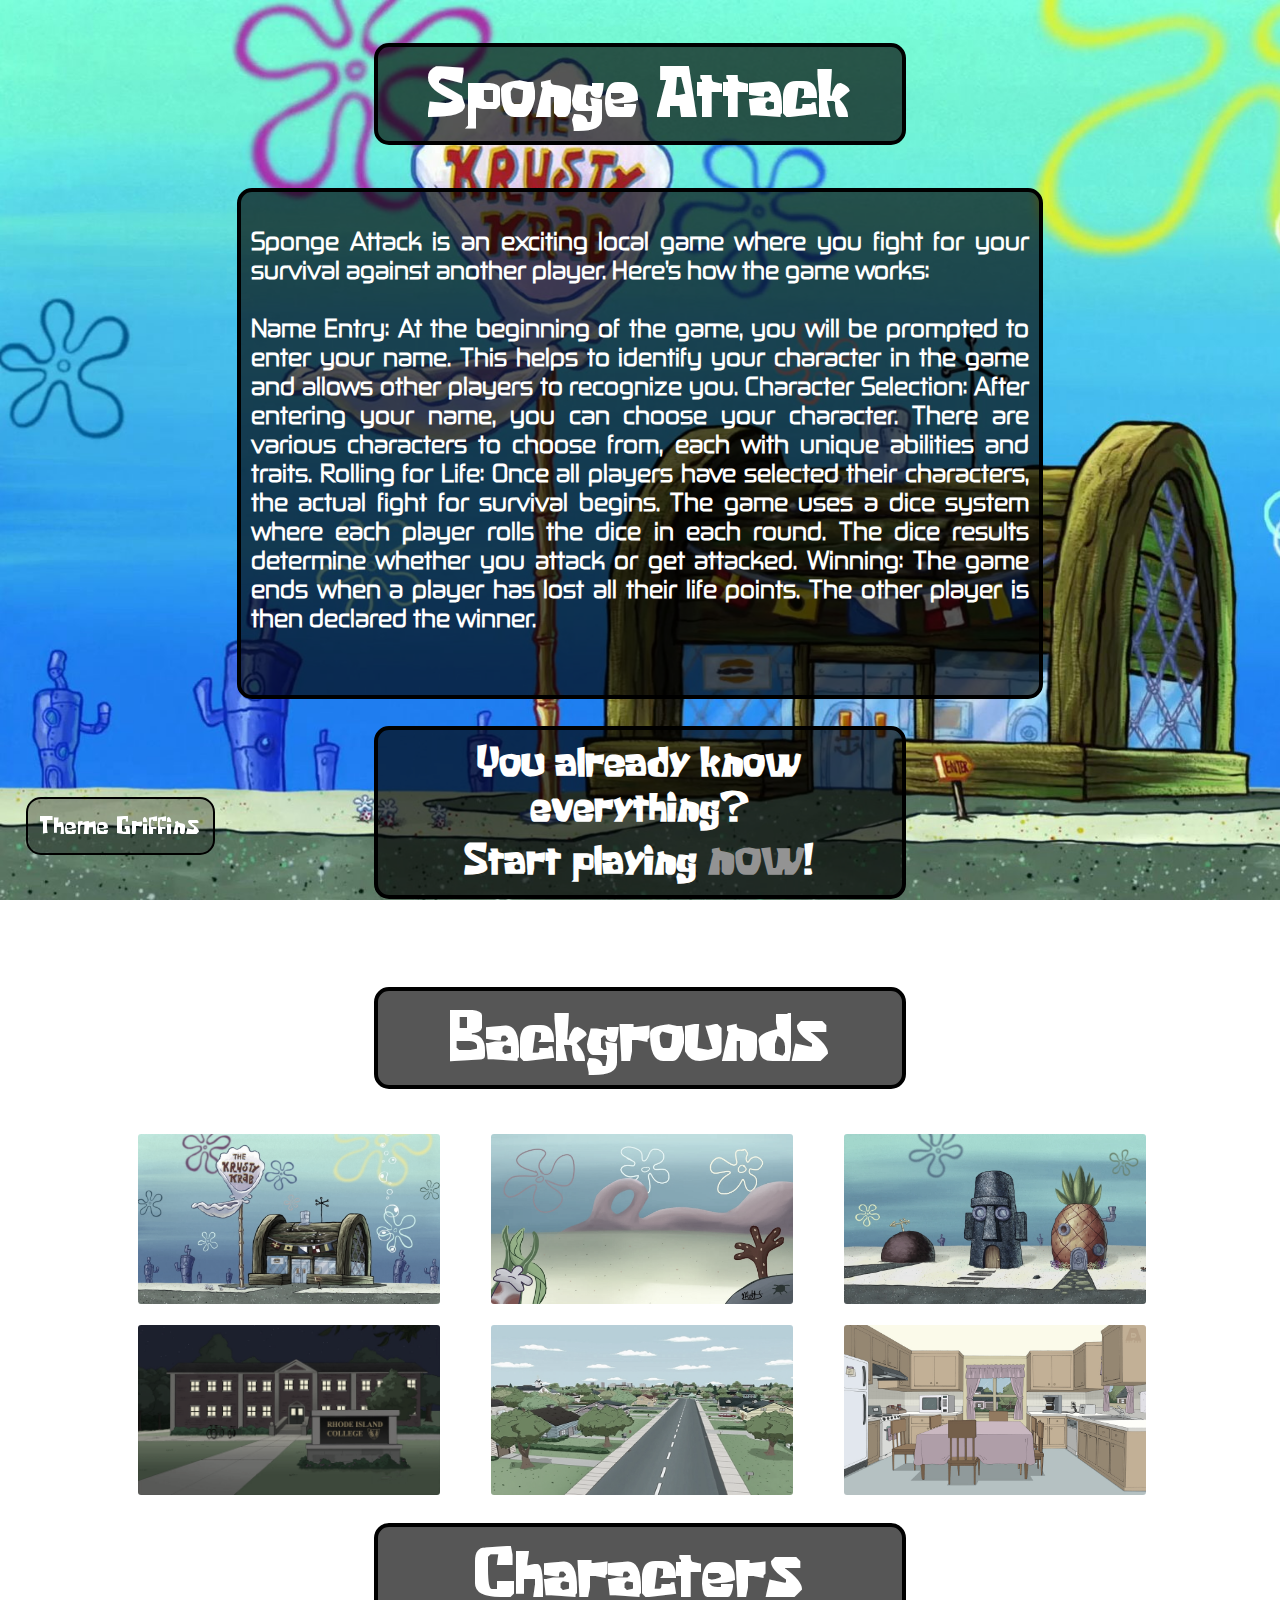
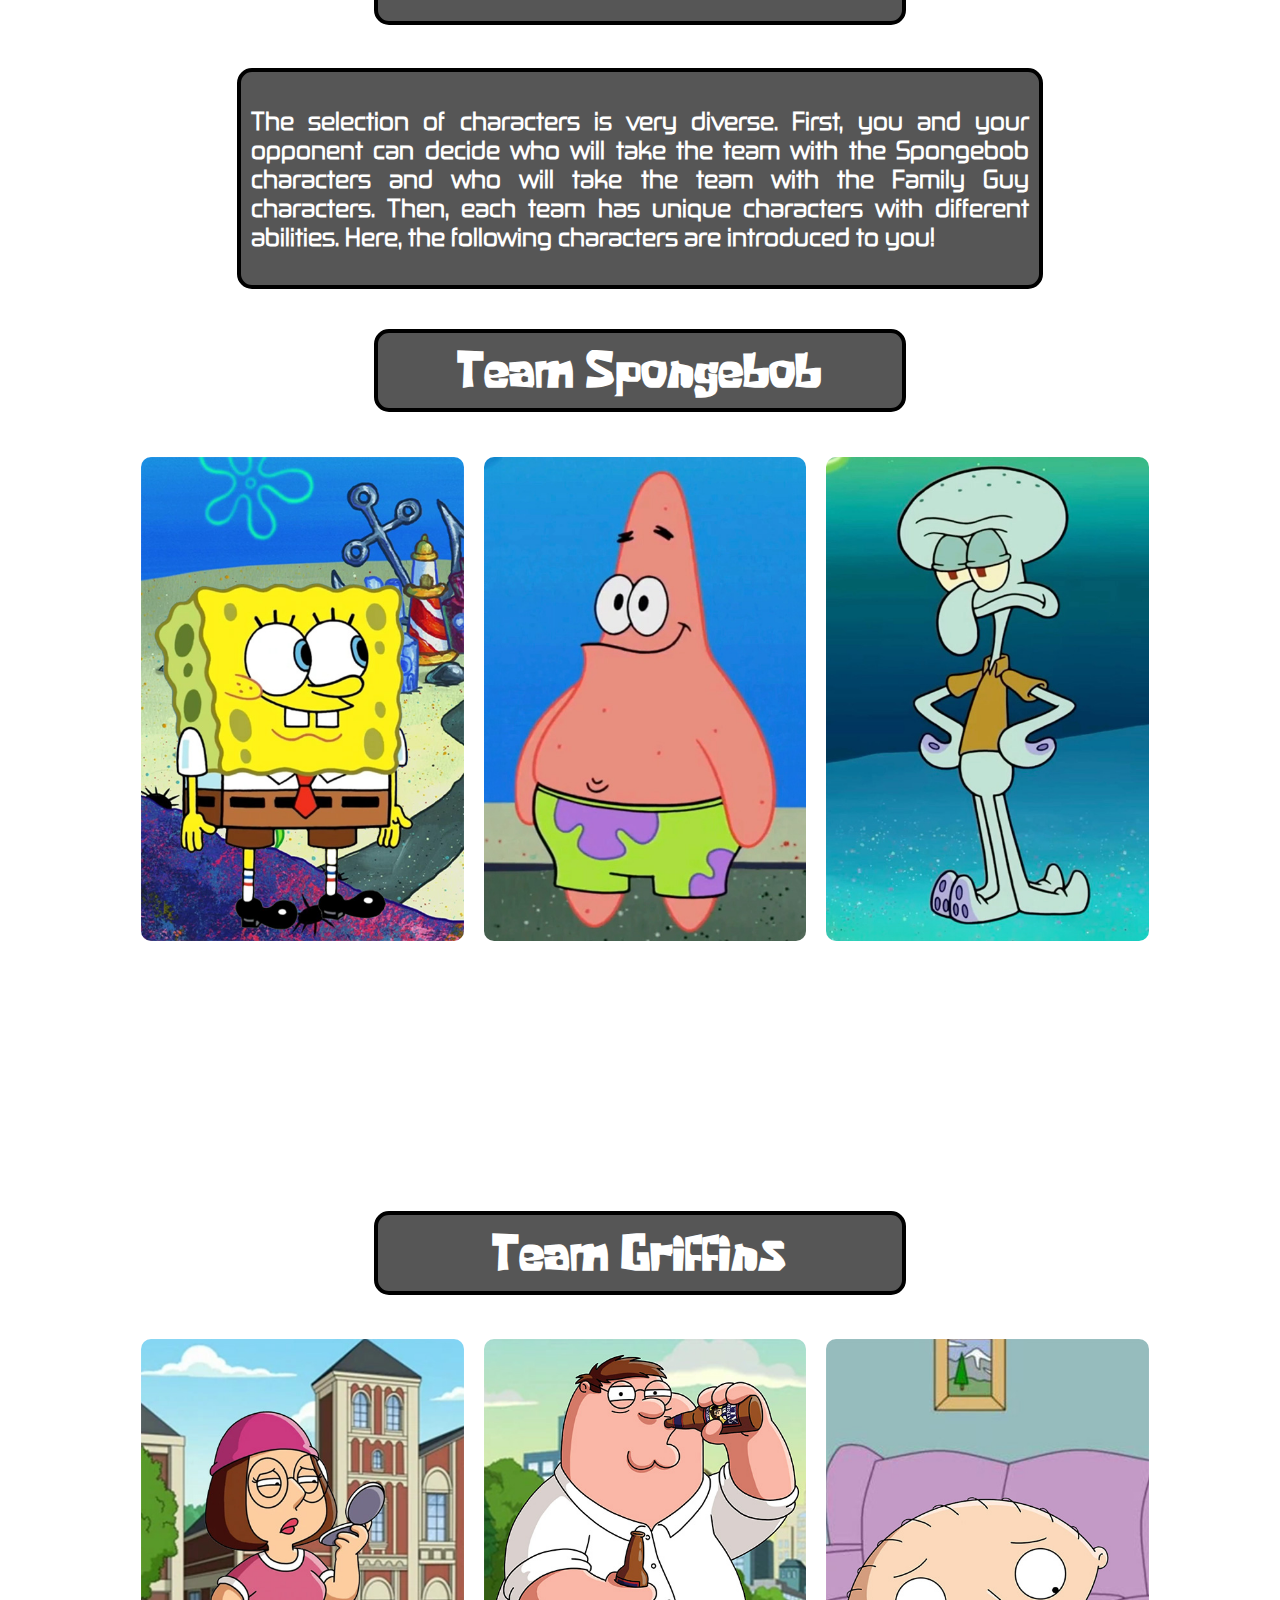
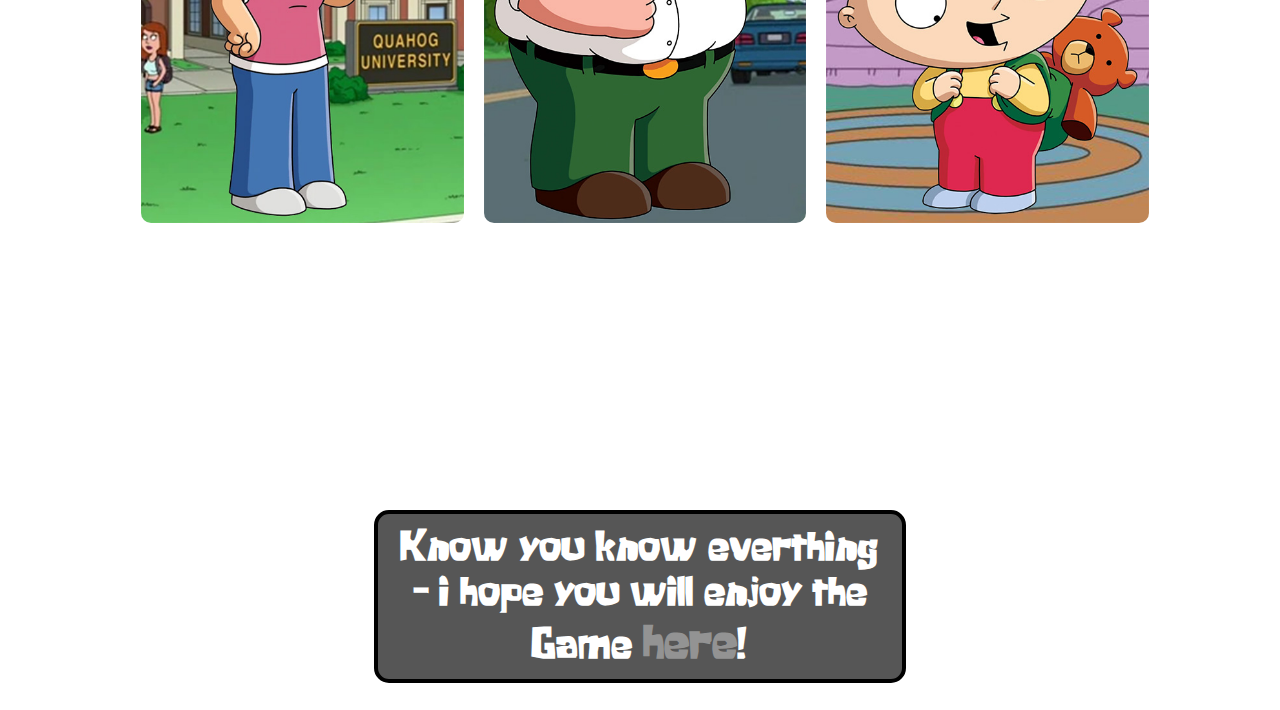
<file: index.html>
<!DOCTYPE html>
<html lang="en">

<head>
    <meta charset="UTF-8">
    <meta name="viewport" content="width=device-width, initial-scale=1.0">
    <link rel="stylesheet" href="./style/home.css">
    <script src="./script/scriptINDEX.js" defer></script>
    <title>Sponge Attack</title>
</head>

<body>
    <h1 id="headline">Sponge Attack</h1>

    <div class="text">
        <p>Sponge Attack is an exciting local game where you fight for your survival against another player. Here’s how
            the game works:<br>
            <br>

            Name Entry: At the beginning of the game, you will be prompted to enter your name. This helps to identify
            your character in the game and allows other players to recognize you.

            Character Selection: After entering your name, you can choose your character. There are various characters
            to choose from, each with unique abilities and traits.

            Rolling for Life: Once all players have selected their characters, the actual fight for survival begins. The
            game uses a dice system where each player rolls the dice in each round. The dice results determine whether
            you attack or get attacked.

            Winning: The game ends when a player has lost all their life points. The other player is then declared the
            winner.<br> <br>
        </p>
    </div>

    <h1 id="startGameOne" class="startGame">You already know everything? <br>Start playing <a
            href="./pages/game.html">now</a>!</h1>
    <br>
    <h1 id="BackgroundTutorial" class="changeFont">Backgrounds</h1>

    <div id="backgrounds">
        <img src="./images/Background/Images/Background1.jpg" alt="" id="background1" class="backgroundImage">
        <img src="./images/Background/Images/Background2.jpg" alt="" id="background2" class="backgroundImage">
        <img src="./images/Background/Images/Background3.jpg" alt="" id="background3" class="backgroundImage">
        <img src="./images/Background/Images/BackgroundFive.jpg" alt="" id="background4" class="backgroundImage">
        <img src="./images/Background/Images/BackgroundFour.jpg" alt="" id="background5" class="backgroundImage">
        <img src="./images/Background/Images/BackgroundSix.jpg" alt="" id="background6" class="backgroundImage">
    </div>

    <h1 id="TutorialCharacter" class="changeFont">Characters</h1>
    <div class="text">
        <p>The selection of characters is very diverse. First, you and your opponent can decide who will take the team
            with the Spongebob characters and who will take the team with the Family Guy characters. Then, each team has
            unique characters with different abilities. Here, the following characters are introduced to you!</p>
    </div>

    <div>
        <h2 id="TeamSpongebob" class="changeFont">Team Spongebob</h2>


        <div class="CharakterGrid">

            <div id="CharacterGood1">
                <a href="#Spongebob"><img id="CharacterGood1Image" src="./images/character/image/Spongebob.jpg   "
                        alt="">
                    <p class="overlay">This is Spongeob. He isn't very smart, so he dont know how to deal much damage,
                        but beacuse he's a Sponge, he can take much damage.</p>
                </a>
            </div>

            <div id="CharacterGood2">
                <a href="#Patrick"><img id="CharacterGood2Image" src="./images/character/image/Patrick.jpg" alt="">
                    <p class="overlay">Partick isn't smart - Just like Spongebob, but somehow he find out how to deal
                        damage. Well because he's dumb, he completly forgets about defense.</p>
                </a>
                </p>
            </div>

            <div id="CharacterGood3">
                <a href="#Taddaeus"><img id="CharacterGood3Image" src="./images/character/image/Squidward.jpg" alt="">
                    <p class="overlay">Squidward is smart, so he knows he's not going to win, if he put his whole effort
                        in dealing damage or defending himself, so he's going to care about both.
                    </p>
                </a>
            </div>
        </div>
    </div>

    <div>
        <h2 id="TeamGriffins" class="changeFont">Team Griffins</h2>

        <div class="CharakterGrid">
            <div id="CharacterEvil1"><a href=""><img id="CharacterEvil1Image" src="./images/character/image/Meg.jpg"
                        alt="">
                    <p class="overlay">Meg Griffin is very ugly, but that isn't very important, right? WRONG! Everyone
                        thinks she is very bad at anything, but she isn't as dumb as everyone thinks!</p>
                </a></div>
            <div id="CharacterEvil2">
                <img src="./images/character/image/Peter.jpg" alt="" id="CharacterEvil2Image">
                <p class="overlay">Peter Griffin would know how to deal damage, but because he drank to much last night,
                    he's missing nearly every shot, so he's not going to deal much damage!</p>
            </div>
            <div id="CharacterEvil3">
                <img src="./images/character/image/Stewie.jpg" alt="" id="CharacterEvil3Image">
                <p class="overlay">Stewie is the smartes of this three! He thinks, he's only going to win, if he puts
                    his whole effort in dealing much damage.</p>
            </div>
        </div>
    </div>

    <div>
        <h1 id="startGameTwo" class="startGame">Know you know everthing - i hope you will enjoy the Game <a
                href="./pages/game.html">here</a>!</h1>
    </div>


    <div id="Griffins" onclick="themeGriffins()">Theme Griffins</div>
    <div id="Spongebob" onclick="themeSpongebob()">Theme Spongebob</div>

</body>

</html>
</file>
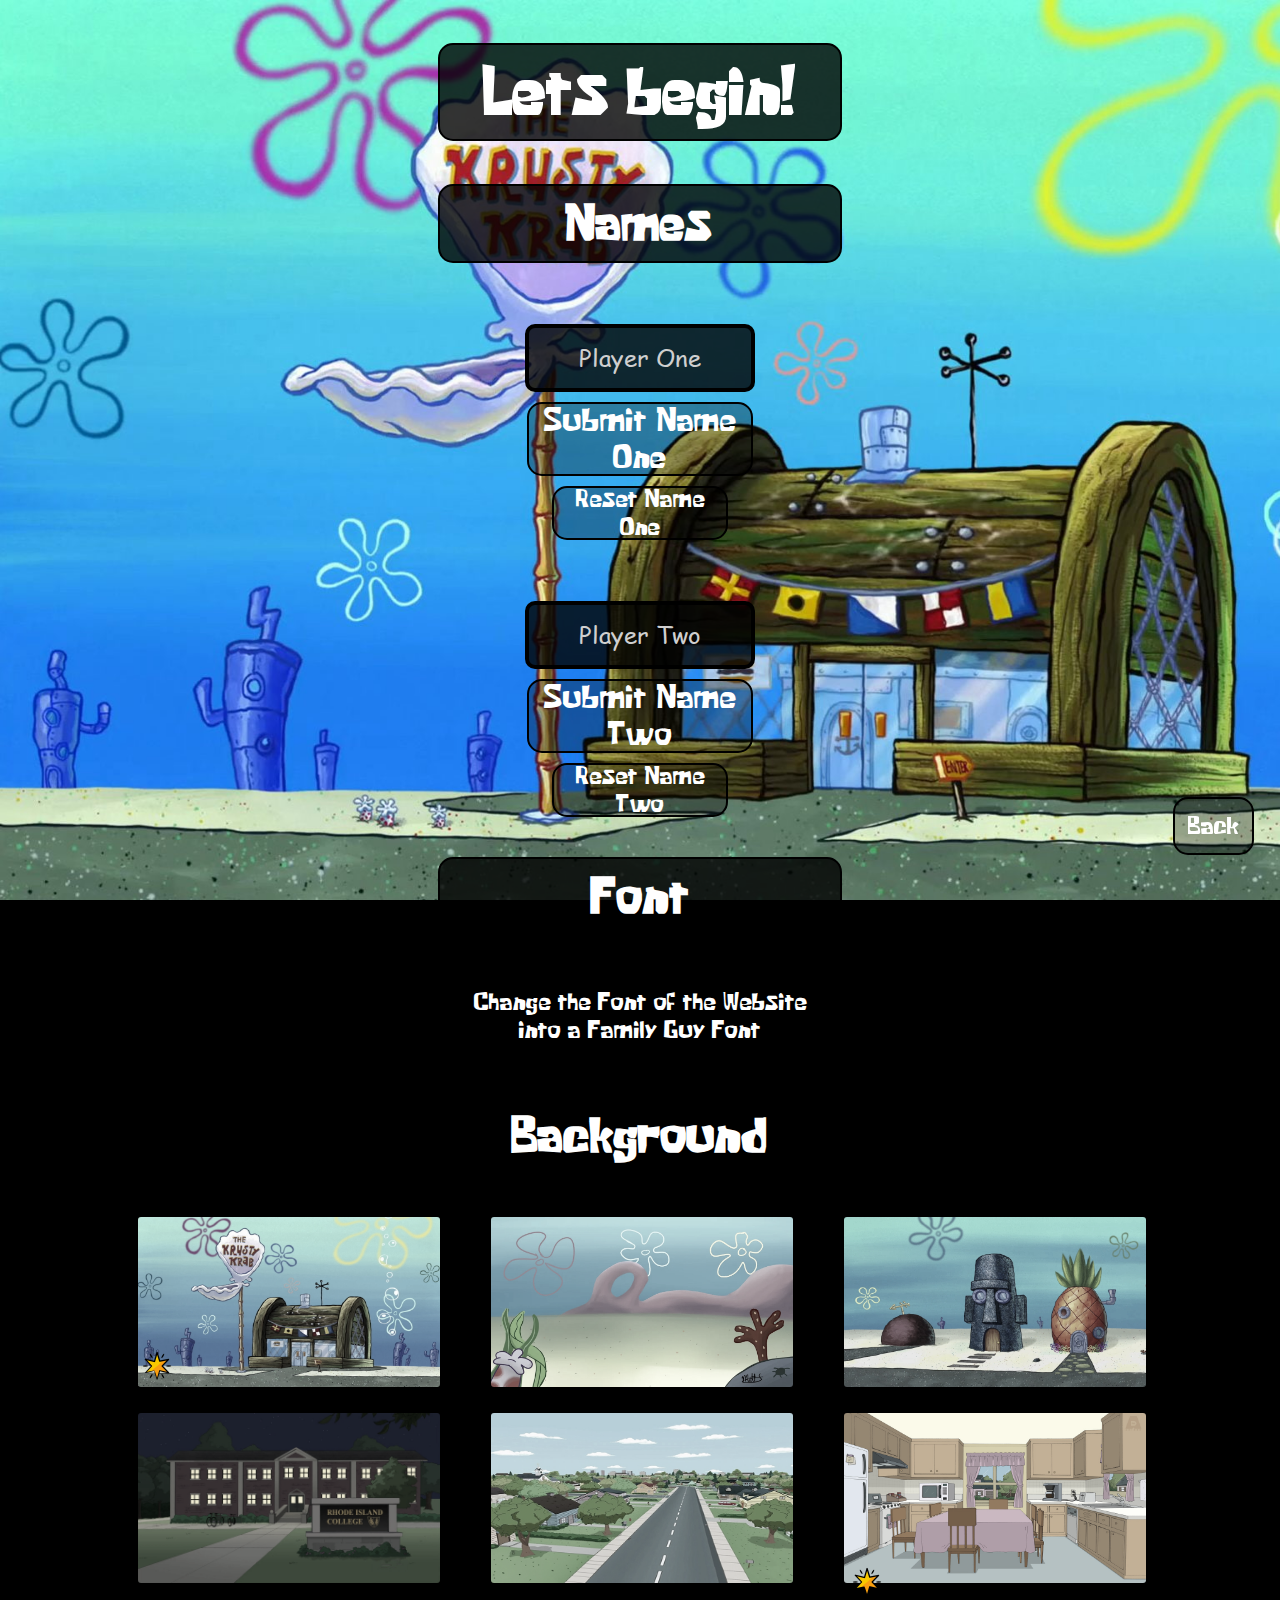
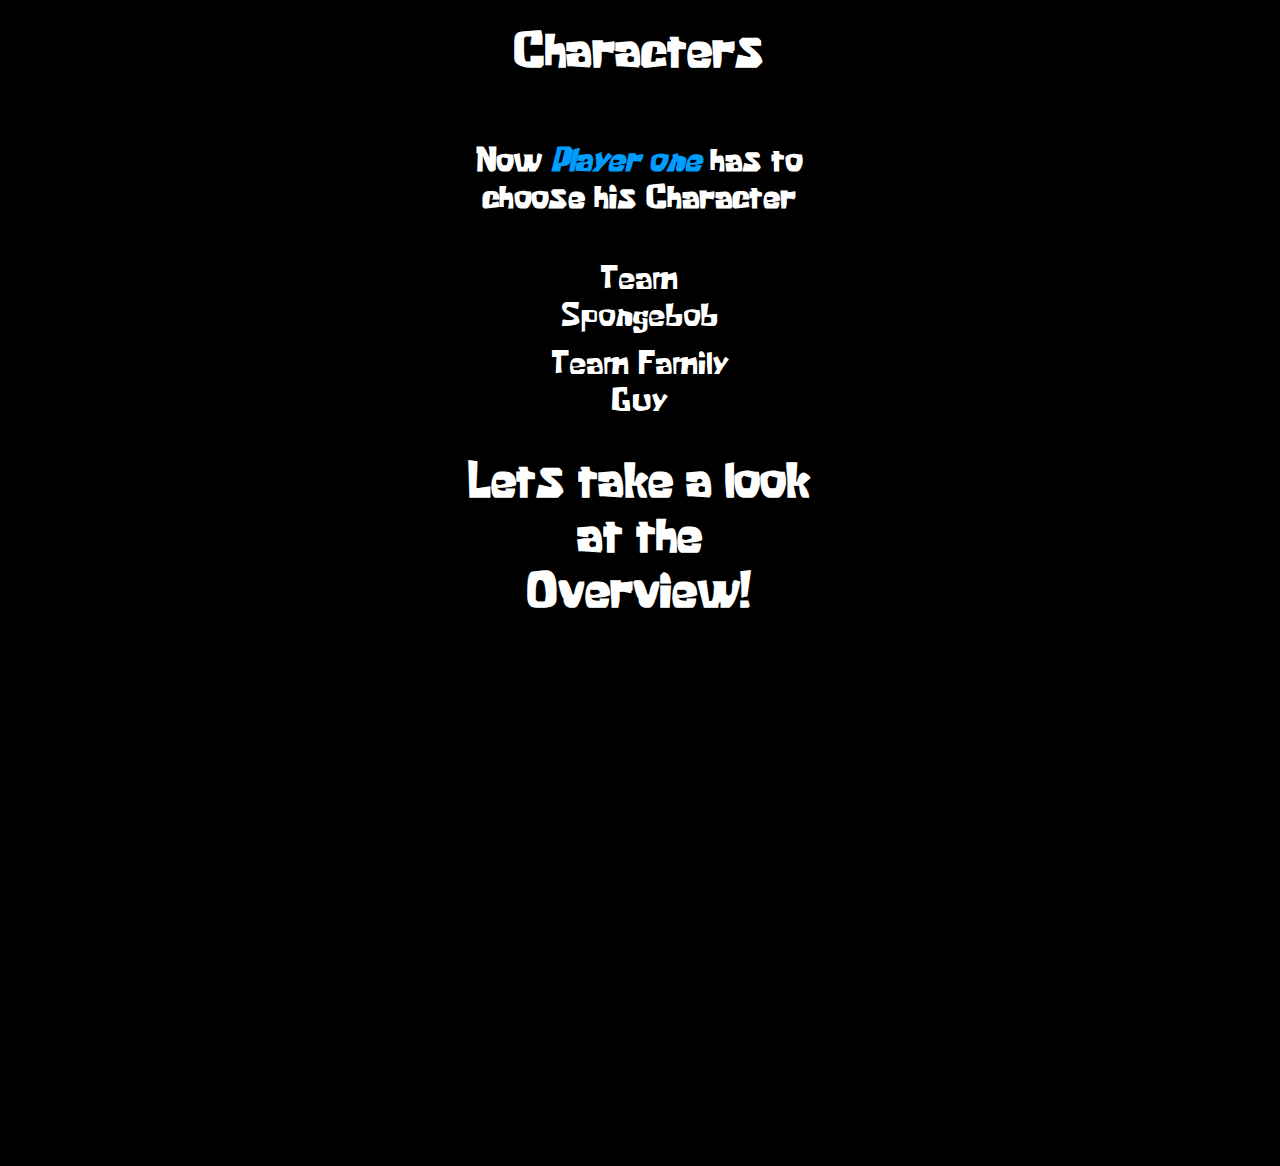
<file: pages/game.html>
<!DOCTYPE html>
<html lang="en">

<head>
    <meta charset="UTF-8">
    <meta name="viewport" content="width=device-width, initial-scale=1.0">
    <script src="../script/scriptGAME.js" defer></script>
    <link rel="stylesheet" href="../style/game.css">
    <title>Game</title>
</head>

<body>






    <div id="customizeGame">
        <h1 id="headline">Lets begin!</h1>

        <h2 id="headlineNames">Names</h2>

        <input id="nameOne" type=" text" placeholder="Player One">
        <div id="submitNameOne" onclick="submitNameOne()">
            <p id="textSubmitOne">Submit Name One</p>

        </div>
        <p id="succesPlayerOneName">Save Suceed!</p>

        <div id="resetNameOne" onclick="resetNameOne()">
            <p id="textResetNameOne">Reset Name One</p>

        </div>
        <p id="succesPlayerOneNameReset">Reset Suceed!</p>


        <input id="nameTwo" type="text" placeholder="Player Two">
        <div id="submitNameTwo" onclick="submitNameTwo()">
            <p id="textSubmitTwo">Submit Name Two</p>

        </div>
        <p id="succesPlayerTwoName">Save Suceed!</p>
        <div id="resetNameTwo" onclick="resetNameTwo()">
            <p id="textResetNameTwo">Reset Name Two</p>

        </div>
        <p id="succesPlayerTwoNameReset">Reset Suceed!</p>






        <h2 id="headlineFont">Font</h2>
        <div>
            <div class="changeFontButton" id="Crabby" onclick="changeFontCrabby();">Change the Font of the Website into
                a
                Spongebob Font</div>
            <div class="changeFontButton" id="FamilyGuy" onclick="changeFontFamilyGuy();">Change the Font of the Website
                into
                a Family Guy Font</div>
        </div>








        <h2 id="headlineBackground">Background</h2>
        <div id="backgrounds">
            <div>
                <img src="../images/Background/Images/Background1.jpg" alt="" id="background1" class="backgroundImage"
                    onclick="backgroundImageOne()">
                <div class="favMap">
                    <img class="star" id="starOne" onclick="backgroundImageOne()" src="../images/Background/star.png"
                        alt="">
                    <p class="starText" onclick="backgroundImageOne()" id="starTextOne">Favourite Map</p>
                </div>
            </div>
            <img src="../images/Background/Images/Background2.jpg" alt="" id="background2" class="backgroundImage"
                onclick="backgroundImageTwo()">
            <img src="../images/Background/Images/Background3.jpg" alt="" id="background3" class="backgroundImage"
                onclick="backgroundImageThree()">
            <img src="../images/Background/Images/BackgroundFive.jpg" alt="" id="background5" class="backgroundImage"
                onclick="backgroundImageFour()">
            <img src="../images/Background/Images/BackgroundFour.jpg" alt="" id="background4" class="backgroundImage"
                onclick="backgroundImageFive()">
            <div>
                <img src="../images/Background/Images/BackgroundSix.jpg" alt="" id="background6" class="backgroundImage"
                    onclick="backgroundImageSix()">
                <div class="favMap">
                    <img class="star" id="starTwo" onclick="backgroundImageSix()" src="../images/Background/star.png"
                        alt="">
                    <p onclick="backgroundImageSix()" class="starText" id="starTextTwo">Favourite Map</p>
                </div>
            </div>
        </div>











        <h2 id="headlineCharacter">Characters</h2>


        <div id="PlayerOneCharacter">

            <h3 id="playerOneChooseCharacter">Now <mark>Player one</mark> has to choose his Character</h3>

            <div id="TeamSpongebobOne" onclick="PlayerOneTeamSpongebob()">
                <p id="buttonTeamSpongebobOne">Team Spongebob</p>
            </div>
            <div id="TeamFamilyGuyOne" onclick="PlayerOneTeamFamilyGuy()">
                <p id="buttonTeamFamilyGuyOne">Team Family Guy</p>
            </div>

            <div id="Spongebobcharacters">
                <div id="SpongebobOne" class="character" onclick="PlayerOneCharacterSpongebob()">
                    <p id="chooseSpongebobOne">Spongebob</p>
                </div>
                <div id="PatrickOne" class="character" onclick="PlayerOneCharacterPatrick()">
                    <p id="choosePatrickOne">Patrick</p>
                </div>
                <div id="SquidwardOne" class="character" onclick="PlayerOneCharacterSquidward()">
                    <p id="chooseSquidwardOne">Squidward</p>
                </div>
            </div>

            <div id="FamilyGuycharacters">
                <div id="MegOne" class="character" onclick="PlayerOneCharacterMeg()">
                    <p id="chooseMegOne">Meg</p>
                </div>
                <div id="PeterOne" class="character" onclick="PlayerOneCharacterPeter()">
                    <p id="choosePeterOne">Peter</p>
                </div>
                <div id="StewieOne" class="character" onclick="PlayerOneCharacterStewie()">
                    <p id="chooseStewieOne">Stewie</p>
                </div>
            </div>
        </div>

        <div id="PlayerTwoCharacter">
            <h3 id="playerTwoChooseCharacter">Now <mark>Player two</mark> has to choose his Character</h3>

            <div id="TeamSpongebobTwo" onclick="PlayerTwoTeamSpongebob()">
                <p id="buttonTeamSpongebobTwo">Team Spongebob</p>
            </div>
            <div id="TeamFamilyGuyTwo" onclick="PlayerTwoTeamFamilyGuy()">
                <p id="buttonTeamFamilyGuyTwo">Team Family Guy</p>
            </div>

            <div id="SpongebobcharactersTwo">
                <div id="SpongebobTwo" class="character" onclick="PlayerTwoCharacterSpongebob()">
                    <p id="chooseSpongebobTwo">Spongebob</p>
                </div>
                <div id="PatrickTwo" class="character" onclick="PlayerTwoCharacterPatrick()">
                    <p id="choosePatrickTwo">Patrick</p>
                </div>
                <div id="SquidwardTwo" class="character" onclick="PlayerTwoCharacterSquidward()">
                    <p id="chooseSquidwardTwo">Squidward</p>
                </div>
            </div>

            <div id="FamilyGuycharactersTwo">
                <div id="MegTwo" class="character" onclick="PlayerTwoCharacterMeg()">
                    <p id="chooseMegTwo">Meg</p>
                </div>
                <div id="PeterTwo" class="character" onclick="PlayerTwoCharacterPeter()">
                    <p id="choosePeterTwo">Peter</p>
                </div>
                <div id="StewieTwo" class="character" onclick="PlayerTwoCharacterStewie()">
                    <p id="chooseStewieTwo">Stewie</p>
                </div>
            </div>
        </div>

        <h2 id="buttonOverview" onclick="Overview()">Lets take a look at the Overview!</h2>

        <div id="overview">
            <p class="invisble" id="overviewTextOne"></p>
            <p class="invisble" id="overviewTextTwo"></p>
            <p class="invisble" id="overviewTextThree"></p>
            <p class="invisble" id="overviewTextFour"></p>


            <div id="CharacterOverviewOne"></div>
            <div id="CharacterOverviewTwo"></div>
        </div>

        <div id="startGame"></div>
    </div>









    <div id="OverviewPlayerOne">
        <div id="gamePlayerOne"></div>
        <div id="healthPlayerOne"></div>
        <div id="diceOnePackage">
            <p id="diceOne"></p>

        </div>
    </div>

    <div id="rolledDiceOne"></div>

    <div id="OverviewPlayerTwo">

        <div id="gamePlayerTwo"></div>
        <div id="healthPlayerTwo"></div>
        <div id="diceTwoPackage">
            <p id="diceTwo"></p>
        </div>
    </div>

    <div id="rolledDiceTwo"></div>

    <div id="gifCharacterOne"></div>
    <div id="gifCharacterTwo"></div>


    <div id="GameOver"></div>

    <div id="warning"></div>
    <div id="back" onclick="backToMenu()">Back</div>

    <div id="longer"></div>

</body>

</html>
</file>
<file: style/home.css>
@font-face {
    font-family: 'Griffins';
    src: url(../Font/Famig___.TTF);
}

@font-face {
    font-family: 'regularSpace';
    src: url(../Font/zekton.otf);
}

@font-face {
    font-family: 'Crabby';
    src: url(../Font/Krabby\ Patty.ttf);
}

html{
    scrollbar-width: thin;
}

body {
    background-image: url(../images/Background/Images/Background1.jpg);
    
    background-attachment: fixed;
    background-size: cover;
    background-color: white;
    padding-left: 10%;
    padding-right: 10%;
}

h1,
h2 {
    font-size: 4em;
    text-align: center;
    font-family: Crabby;
    color: rgb(255, 255, 255);
    user-select: none;
    background-color: rgba(0, 0, 0, 0.664);
    border-radius: 15px;
    padding: 1%;
    border: 4px rgb(0, 0, 0) solid;
    width: 50%;
    display: block;
    margin-right: auto;
    margin-left: auto;
}

h2 {
    font-size: 3em;
}

p {
    text-align: justify;
    color: white;
    font-family: regularSpace;
    font-weight: bolder;
}

.text {
    font-size: 1.5rem;
    margin-right: 10%;
    margin-left: 10%;

    background-color: rgba(0, 0, 0, 0.664);
    padding: 1%;
    border-radius: 15px;
    border: 4px rgb(0, 0, 0) solid;
}

.backgroundImage {
    width: 100%;
    border: white 2px solid;
    border-radius: 5px;
    transition: 0.3s ease;
    filter: grayscale(70%);
}

.backgroundImage:hover {
    transform: scale(1.1);
    filter: grayscale(0%);
    cursor: pointer;
}

#backgrounds {
    display: grid;
    grid-template-columns: 1fr 1fr 1fr;
    gap: 5%;
}

/* Charaktere */

.CharakterGrid {
    display: grid;
    grid-template-columns: 1fr 1fr 1fr;
    gap: 2%;
}

.CharakterGrid img {
    width: 80%;
    border-radius: 15px;
}

.overlay {
    color: white;
    font-size: 1.5rem;
    position: relative;
    left: 1%;
    bottom: 21.5%;
    opacity: 0;
    transition: .5s ease;
    background-color: rgba(0, 0, 0, 0.409);
    width: 100%;
    height: 18%;
    display: flex;
    justify-content: center;
    align-items: center;
    border-radius: 15px;
    text-align: center;
    cursor: default;
}

#CharacterGood1:hover .overlay,
#CharacterGood2:hover .overlay,
#CharacterGood3:hover .overlay,
#CharacterEvil1:hover .overlay,
#CharacterEvil2:hover .overlay,
#CharacterEvil3:hover .overlay {
    opacity: 1;
    cursor: pointer
}

#CharacterGood1Image,
#CharacterGood2Image,
#CharacterGood3Image,
#CharacterEvil1Image,
#CharacterEvil2Image,
#CharacterEvil3Image {
    width: 100%;
    border-radius: 15px;
    transition: 0.3s ease;
    border: 5px white solid;
    text-align: center;
}

a {
    text-decoration: none;
    transition: all 0.3s;
}


#CharacterGood1:hover img,
#CharacterGood2:hover img,
#CharacterGood3:hover img,
#CharacterEvil1:hover img,
#CharacterEvil2:hover img,
#CharacterEvil3:hover img {
    transform: scale(1.01);
    cursor: pointer;
    filter: grayscale(70%);
}

.startGame {
    font-size: 2.5rem;
}

.startGame a {
    color: rgb(147, 147, 147);
    font-size: 3rem;
}

.startGame a:hover {
    color: rgb(100, 100, 100);
}

#Spongebob,
#Griffins {
 position: fixed;
    bottom: 5%;
    left: 2%;
    font-size: 1.5rem;
    font-family: Crabby;
    color: white;
    cursor: pointer;
    background-color: rgba(0, 0, 0, 0.322);
    border-radius: 15px;
    border: 2px rgb(0, 0, 0) solid;
    padding: 1%;
    transition: all 0.3s ease;
    user-select: none;
}

#Spongebob:hover,
#Griffins:hover {
    background-color: rgba(255, 255, 255, 0.5);
    color: rgb(0, 0, 0);
    border: 2px rgb(255, 255, 255) solid;
}

#Spongebob {
    display: none;
}
</file>
<file: style/game.css>
@font-face {
    font-family: 'ComicSans';
    src: url(../Font/Comic\ Sans\ MS.ttf);
}

@font-face {
    font-family: 'regularSpace';
    src: url(../Font/zekton.otf);
}

@font-face {
    font-family: 'Crabby';
    src: url(../Font/Krabby\ Patty.ttf);
}

@font-face {
    font-family: 'Griffins';
    src: url(../Font/Famig___.TTF);
}

html {
    scrollbar-width: thin;
}

h1,
h2,
h3 {
    font-family: Crabby;
    color: white;
    background-color: rgba(0, 0, 0, 0.801);
    border-radius: 15px;
    padding: 1%;
    border: 2px rgb(0, 0, 0) solid;
    text-align: center;
    display: block;
    margin-right: 30%;
    margin-left: 30%;
    user-select: none;
}

h1 {
    font-size: 4rem;
}

h2 {
    font-size: 3rem;
}

h3 {
    font-size: 2rem;
}

a {
    text-decoration: none;
    color: white;
}



body {
    background-color: black;
    background-image: url(../images/Background/Images/Background1.jpg);
    background-attachment: fixed;
    background-repeat: no-repeat;
    background-size: cover;
    padding-left: 10%;
    padding-right: 10%;
}

#nameOne,
#nameTwo {
    display: block;
    margin-right: auto;
    margin-left: auto;
    border-radius: 10px;
    width: 20%;
    height: 40px;
    font-size: 1.5rem;
    margin-top: 6%;
}

input {
    font-family: ComicSans;
    text-align: center;
    color: white;
    background-color: rgba(0, 0, 0, 0.801);
    border-radius: 15px;
    padding: 1%;
    border: 4px rgb(0, 0, 0) solid;
}

::placeholder {
    color: rgb(207, 207, 207);
    font-family: ComicSans;
}


#submitNameOne,
#submitNameTwo {
    font-family: Crabby;
    text-align: center;
    padding: 1%;
    display: flex;
    margin-right: auto;
    margin-left: auto;
    justify-content: center;
    align-items: center;
    height: 50px;
    width: 20%;
    font-size: 2rem;
    color: white;
    cursor: pointer;
    background-color: rgba(0, 0, 0, 0.322);
    border-radius: 15px;
    border: 2px rgb(0, 0, 0) solid;
    margin-top: 1%;
    margin-bottom: 1%;
    transition: all 0.3s ease;
    user-select: none;
}


#submitNameOne:hover,
#submitNameTwo:hover {
    background-color: rgba(255, 255, 255, 0.5);
    color: rgb(0, 0, 0);
    border: 2px rgb(255, 255, 255) solid;
}

.backgroundImage {
    width: 100%;
    border: rgb(0, 0, 0) 2px solid;
    border-radius: 5px;
    transition: 0.3s ease;
    filter: grayscale(70%);
}

.backgroundImage:hover {
    transform: scale(1.1);
    filter: grayscale(0%);
    cursor: pointer;
}

#backgrounds {
    display: grid;
    grid-template-columns: 1fr 1fr 1fr;
    gap: 5%;
}

#resetNameOne,
#resetNameTwo {
    font-family: Crabby;
    text-align: center;
    padding: 1%;
    display: flex;
    margin-right: auto;
    margin-left: auto;
    justify-content: center;
    align-items: center;
    height: 30px;
    width: 15%;
    font-size: 1.5rem;
    color: white;
    cursor: pointer;
    background-color: rgba(0, 0, 0, 0.322);
    border-radius: 15px;
    border: 2px rgb(0, 0, 0) solid;
    margin-top: 1%;
    margin-bottom: 1%;
    transition: all 0.3s ease;
    user-select: none;

}

#resetNameOne:hover,
#resetNameTwo:hover {
    background-color: rgba(255, 255, 255, 0.5);
    color: rgb(0, 0, 0);
    border: 2px rgb(255, 255, 255) solid;
}

#back {
    position: fixed;
    bottom: 5%;
    right: 2%;
    font-family: Crabby;
    text-align: center;
    padding: 1%;
    font-size: 1.5rem;
    color: white;
    cursor: pointer;
    background-color: rgba(0, 0, 0, 0.322);
    border-radius: 15px;
    border: 2px rgb(0, 0, 0) solid;
    transition: all 0.3s ease;
}

#back:hover {
    background-color: rgba(255, 255, 255, 0.5);
    color: rgb(0, 0, 0);
    border: 2px rgb(255, 255, 255) solid;
}

mark {
    color: rgb(0, 157, 255);
    font-style: italic;
    background-color: rgba(0, 0, 0, 0);
}

.warning {
    z-index: 1000;
    position: fixed;
    top: 20%;
    left: 20%;
    display: flex;
    justify-content: center;
    align-items: center;
    width: 50%;
    background-color: rgba(0, 0, 0, 0.801);
    color: white;
    font-size: 2rem;
    font-family: Crabby;
    text-align: center;
    padding: 5%;
    border-radius: 15px;
    border: 2px rgb(0, 0, 0) solid;

    padding-bottom: 10%;

}

.close {
    position: fixed;
    top: 46%;
    right: 30%;
    font-family: Crabby;
    text-align: center;
    padding: 1%;
    font-size: 1.5rem;
    color: white;
    cursor: pointer;
    background-color: rgba(255, 255, 255, 0.322);
    border-radius: 15px;
    border: 2px rgb(0, 0, 0) solid;
    transition: all 0.3s ease;
    z-index: 1001;
}

.close:hover {
    background-color: rgba(255, 255, 255, 0.5);
    color: rgb(0, 0, 0);
    border: 2px rgb(255, 255, 255) solid;
}

.backToHome {
    position: fixed;
    top: 46%;
    left: 30%;
    font-family: Crabby;
    text-align: center;
    padding: 1%;
    font-size: 1.5rem;
    color: white;
    cursor: pointer;
    background-color: rgba(255, 255, 255, 0.322);
    border-radius: 15px;
    border: 2px rgb(0, 0, 0) solid;
    transition: all 0.3s ease;
    z-index: 1001;
}

.backToHome:hover {
    background-color: rgba(255, 255, 255, 0.5);
    color: rgb(0, 0, 0);
    border: 2px rgb(255, 255, 255) solid;
}

.changeFontButton {
    font-family: Crabby;
    text-align: center;
    padding: 1%;
    font-size: 1.5rem;
    color: white;
    cursor: pointer;
    background-color: rgba(0, 0, 0, 0.322);
    border-radius: 15px;
    border: 2px rgb(0, 0, 0) solid;
    transition: all 0.3s ease;
    z-index: 2;
    margin-right: 30%;
    margin-left: 30%;
    margin-bottom: 2%;
    user-select: none;
}

.changeFontButton:hover {
    background-color: rgba(255, 255, 255, 0.5);
    color: rgb(0, 0, 0);
    border: 2px rgb(255, 255, 255) solid;
}

#Crabby {
    display: none;
}

.star {
    cursor: pointer;
    width: 2.5%;
    z-index: 2;
    transition: all 0.3s ease;
    /*position: absolute;*/

}

.star:hover {
    transform: scale(1.1);

}

.starText {
    opacity: 0;



    color: white;
    background-color: rgba(0, 0, 0, 0.801);
    border-radius: 15px;
    padding: 1%;
    border: 2px rgb(0, 0, 0) solid;
    font-family: Crabby;
    transition: all 0.3s .5s ease;
    user-select: none;
}



.favMap:hover .starText {
    opacity: 1;
}

#starOne {
    position: absolute;
    top: 150%;
    left: 11%;
}

#starTextOne {
    position: absolute;
    top: 141%;
    left: 8.4%;
}

#starTwo {
    position: absolute;
    top: 174%;
    right: 31%;
}

#starTextTwo {
    position: absolute;
    top: 165%;
    right: 27%;
}

p {
    font-family: Crabby;
}

#SpongebobOne,
#PatrickOne,
#SquidwardOne,
#MegOne,
#PeterOne,
#StewieOne {
    display: none;
}

#SpongebobTwo,
#PatrickTwo,
#SquidwardTwo,
#MegTwo,
#PeterTwo,
#StewieTwo {
    display: none;
}

#chooseSpongebobOne,
#choosePatrickOne,
#chooseSquidwardOne,
#chooseMegOne,
#choosePeterOne,
#chooseStewieOne,
#chooseSpongebobTwo,
#choosePatrickTwo,
#chooseSquidwardTwo,
#chooseMegTwo,
#choosePeterTwo,
#chooseStewieTwo {
    font-family: Crabby;
    text-align: center;
    padding: 1%;
    display: flex;
    margin-right: auto;
    margin-left: auto;
    justify-content: center;
    align-items: center;
    height: 50px;
    width: 20%;
    font-size: 2rem;
    color: white;
    cursor: pointer;
    background-color: rgba(0, 0, 0, 0.322);
    border-radius: 15px;
    border: 2px rgb(0, 0, 0) solid;
    margin-top: 1%;
    margin-bottom: 1%;
    transition: all 0.3s ease;
    user-select: none;
}

#chooseSpongebobOne:hover,
#choosePatrickOne:hover,
#chooseSquidwardOne:hover,
#chooseMegOne:hover,
#choosePeterOne:hover,
#chooseStewieOne:hover,
#chooseSpongebobTwo:hover,
#choosePatrickTwo:hover,
#chooseSquidwardTwo:hover,
#chooseMegTwo:hover,
#choosePeterTwo:hover,
#chooseStewieTwo:hover {
    background-color: rgba(255, 255, 255, 0.5);
    color: rgb(0, 0, 0);
    border: 2px rgb(255, 255, 255) solid;
}

#buttonTeamFamilyGuyOne,
#buttonTeamSpongebobOne,
#buttonTeamFamilyGuyTwo,
#buttonTeamSpongebobTwo {
    font-family: Crabby;
    text-align: center;
    padding: 1%;
    display: flex;
    margin-right: auto;
    margin-left: auto;
    justify-content: center;
    align-items: center;
    height: 50px;
    width: 20%;
    font-size: 2rem;
    color: white;
    cursor: pointer;
    background-color: rgba(0, 0, 0, 0.322);
    border-radius: 15px;
    border: 2px rgb(0, 0, 0) solid;
    margin-top: 1%;
    margin-bottom: 1%;
    transition: all 0.3s ease;
    user-select: none;
}

#buttonTeamFamilyGuyOne:hover,
#buttonTeamSpongebobOne:hover,
#buttonTeamFamilyGuyTwo:hover,
#buttonTeamSpongebobTwo:hover {
    background-color: rgba(255, 255, 255, 0.5);
    color: rgb(0, 0, 0);
    border: 2px rgb(255, 255, 255) solid;
}

#PlayerTwoCharacter {
    display: none;
}

#longer {
    height: 500px;
}

#buttonOverview {

    text-align: center;
    padding: 2%;
    color: white;
    cursor: pointer;
    background-color: rgba(0, 0, 0, 0.801);
    ;
    border-radius: 15px;
    border: 4px rgb(0, 0, 0) solid;
    margin-top: 1%;
    margin-bottom: 1%;
    transition: all 0.3s ease;
    user-select: none;
}

#buttonOverview:hover {
    background-color: rgba(255, 255, 255, 0.5);
    color: rgb(0, 0, 0);
    border: 4px rgb(255, 255, 255) solid;
}

.overview {
    color: white;
    background-color: rgba(0, 0, 0, 0.801);
    border-radius: 15px;
    padding: 1%;
    border: 2px rgb(0, 0, 0) solid;
    text-align: center;
    display: block;
    margin-right: 30%;
    margin-left: 30%;
    user-select: none;
    font-size: 2rem;
}

.imageOverview {
    width: 100%;
    border-radius: 5px;
    transition: 0.3s ease;
    border: black 4px solid;
}

.startGame {
    text-align: center;
    padding: 1%;
    display: flex;
    margin-right: auto;
    margin-left: auto;
    justify-content: center;
    align-items: center;
    height: 50px;
    width: 20%;
    font-size: 2rem;
    color: white;
    cursor: pointer;
    background-color: rgba(0, 0, 0, 0.322);
    border-radius: 15px;
    border: 2px rgb(0, 0, 0) solid;
    margin-top: 1%;
    margin-bottom: 1%;
    transition: all 0.3s ease;
    user-select: none;
}

.startGame:hover {
    background-color: rgba(255, 255, 255, 0.5);
    color: rgb(0, 0, 0);
    border: 2px rgb(255, 255, 255) solid;
}

#CharacterPlayerOne,
#CharacterPlayerTwo {
    display: none;

}

#succesPlayerOneName,
#succesPlayerOneNameReset,
#succesPlayerTwoName,
#succesPlayerTwoNameReset {
    display: none;
    font-family: Crabby;
    text-align: center;
    padding: 1%;
    margin-right: auto;
    margin-left: auto;
    margin-top: auto;
    margin-bottom: auto;
    width: 40%;
    font-size: 4rem;
    color: white;
    background-color: rgba(0, 0, 0, 0.795);
    border-radius: 15px;
    border: 2px rgb(0, 0, 0) solid;
    margin-top: 1%;
    margin-bottom: 1%;
    transition: all 0.3s ease;
    user-select: none;
    text-align: center;
}

#succesPlayerOneName,
#succesPlayerOneNameReset {
    position: absolute;
    top: 33%;
    left: 29%;
}

#succesPlayerTwoName,
#succesPlayerTwoNameReset {
    position: absolute;
    top: 65%;
    right: 29%;
}


#OverviewPlayerTwo {
    text-align: left;
    display: block;
    margin-right: auto;
}

#invisble {
    display: none;
}

#OverviewPlayerOne {
    display: none;
    position: absolute;
    top: 5%;
    left: 5%;
    font-size: 1.5rem;
    background-color: rgba(0, 0, 0, 0.648);
    border: 4px black solid;
    padding: 2%;
    color: white;
    border-radius: 15px;
}

#OverviewPlayerTwo {
    display: none;
    position: absolute;
    top: 5%;
    right: 5%;
    font-size: 1.5rem;
    background-color: rgba(0, 0, 0, 0.648);
    border: 4px black solid;
    padding: 2%;
    padding-bottom: 1%;
    color: white;
    border-radius: 15px;
}

#diceOne,
#diceTwo {
    font-size: 2rem;
    background-color: rgba(0, 0, 0, 0.648);
    border: 4px black solid;
    color: white;
    border-radius: 15px;
    cursor: pointer;
    user-select: none;
    padding: 2%;
    text-align: center;
}

.GameOver {
    position: fixed;
    top: 25%;
    left: 25%;
    width: 50%;
    background-color: rgba(0, 0, 0, 0.801);
    color: white;
    font-size: 2rem;
    font-family: Crabby;
    text-align: center;
    padding: 2%;
    padding-bottom: 2.5%;
    border-radius: 15px;
    border: 2px rgb(0, 0, 0) solid;
}

#playAgainButton {
    text-align: center;
    padding: 2%;
    display: flex;
    margin-right: auto;
    margin-left: auto;
    justify-content: center;
    align-items: center;
    height: 50px;
    width: 20%;
    font-size: 2rem;
    color: white;
    cursor: pointer;
    border-radius: 15px;
    margin-top: 1%;
    margin-bottom: 1%;
    transition: all 0.3s ease;
    user-select: none;
    background-color: rgba(0, 0, 0, 0);
    border: 2px rgba(0, 0, 0, 0) solid;
}

#playAgainButton:hover {
    background-color: rgba(255, 255, 255, 0.5);
    color: rgb(0, 0, 0);
    border: 2px rgb(255, 255, 255) solid;
}

#overviewTextOne {
    display: none;
    margin-right: auto;
    margin-left: auto;
    width: 20%;
    text-align: center;
    font-size: 2rem;
    padding: 1.5%;
    color: white;
    background-color: rgba(0, 0, 0, 0.801);
    border-radius: 15px;
    border: solid 4px black;
}

#rolledDiceOne img {
    width: 10%;
    border-radius: 15px;
    position: absolute;
    top: 45%;
    left: 10%;
}

#rolledDiceTwo img {
    width: 10%;
    border-radius: 15px;
    position: absolute;
    top: 45%;
    right: 10%;
}

#OverviewPlayerOne,
#OverviewPlayerTwo {
    width: 17%;
}

.positionGifsOne {
    position: absolute;
    bottom: 2%;
    left: 2%;
}

.positionGifsTwo {
    position: absolute;
    bottom: 2%;
    right: 2%;
}
</file>
